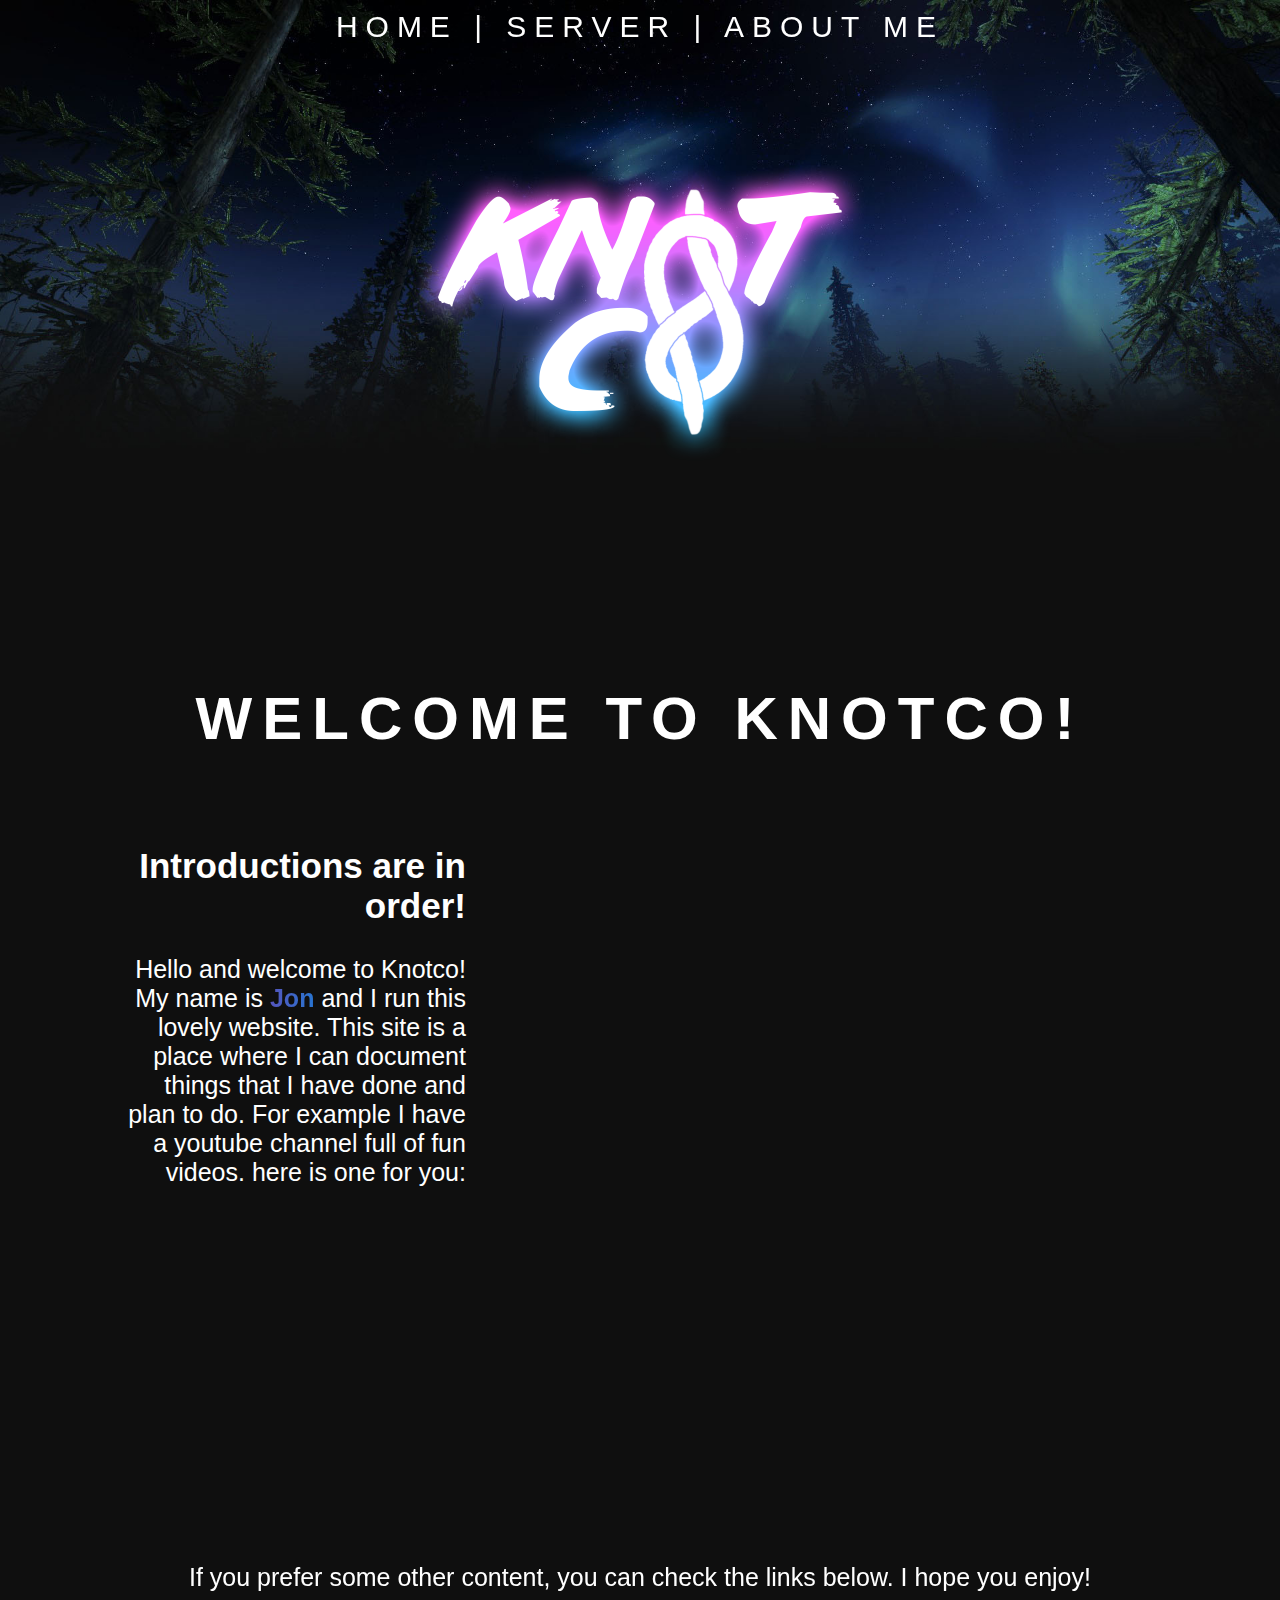
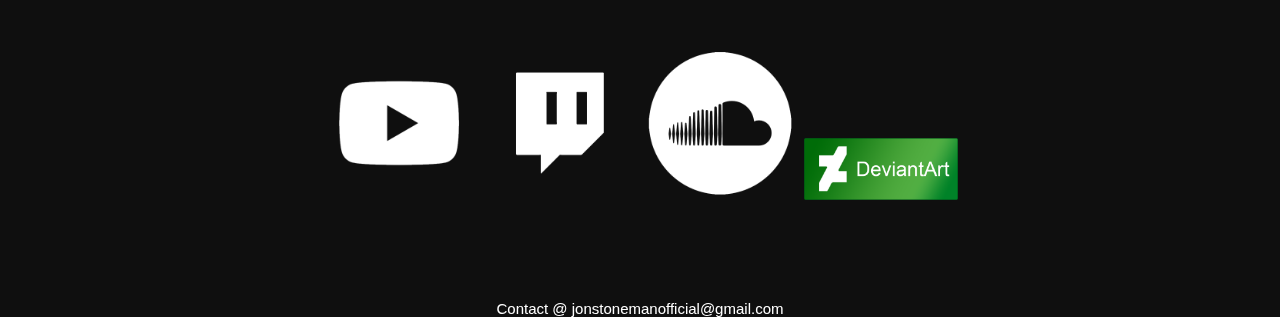
<file: index.html>
<!DOCTYPE html>
<html lang="en">
<head>
    <meta charset="UTF-8">
    <meta name="viewport" content="width=device-width, initial-scale=1.0">
    <meta http-equiv="X-UA-Compatible" content="ie=edge">
    <link rel="stylesheet" type="text/css" href="style.css">
    <title>Knotco</title>
</head>
<body>
    <nav>
        <a href="https://www.knotco.net" id="nav">Home</a> |
        <a href="server.html" id="nav"> Server</a> |
        <a href="about.html" id="nav"> About Me</a>
    </nav>
    <header id="main">
        <img src="images/knotco.png" id="logo">
    </header>
    <main>
        <h1>Welcome to Knotco!</h1>
        <!-- Introduction -->
        <div id="block">
            <div class="thirdLeft">
                <h2>Introductions are in order!</h2>
                Hello and welcome to Knotco! My name is <b class="rainbow"> Jon </b>and I run this lovely website. This site is a place where I can document things that I have done and plan to do. For example I have a youtube channel full of fun videos. here is one for you:
            </div>
            <br>
            <div class="twordRight">
            <iframe id="video" src="https://www.youtube.com/embed/nZezcGQrD9E" title="YouTube video player" frameborder="0" allow="accelerometer; autoplay; clipboard-write; encrypted-media; gyroscope; picture-in-picture" allowfullscreen></iframe>
            </div>
            <div class="clearfloat"></div>
            <br>
        </div>
        <br>
        <!-- Social Links -->
        <div id="block">
            <div id="center">
                <p>
                    If you prefer some other content, you can check the links below. I hope you enjoy!
                </p>
                <br>
                <a href="https://www.youtube.com/channel/UCQWCQuuWdGOW4nRGpt8PP8A">
                    <img src="images/youtube.png" id="social">
                </a>
                <a href="https://www.twitch.tv/thecosmoknot">
                    <img src="images/twitch.png" id="social">
                </a>
                <a href="https://soundcloud.com/jon-stoneman">
                    <img src="images/soundcloud.png" id="social">
                </a>
                <a href="https://www.deviantart.com/knoticalcosmo/">
                    <img src="images/deviant.png" id="social">
                </a>
                <br><br><br>
            </div>
        </div>
        <br>
    </main>
    <br>
    <footer>
        Contact @ jonstonemanofficial@gmail.com
    </footer>
</body>
</html>
</file>
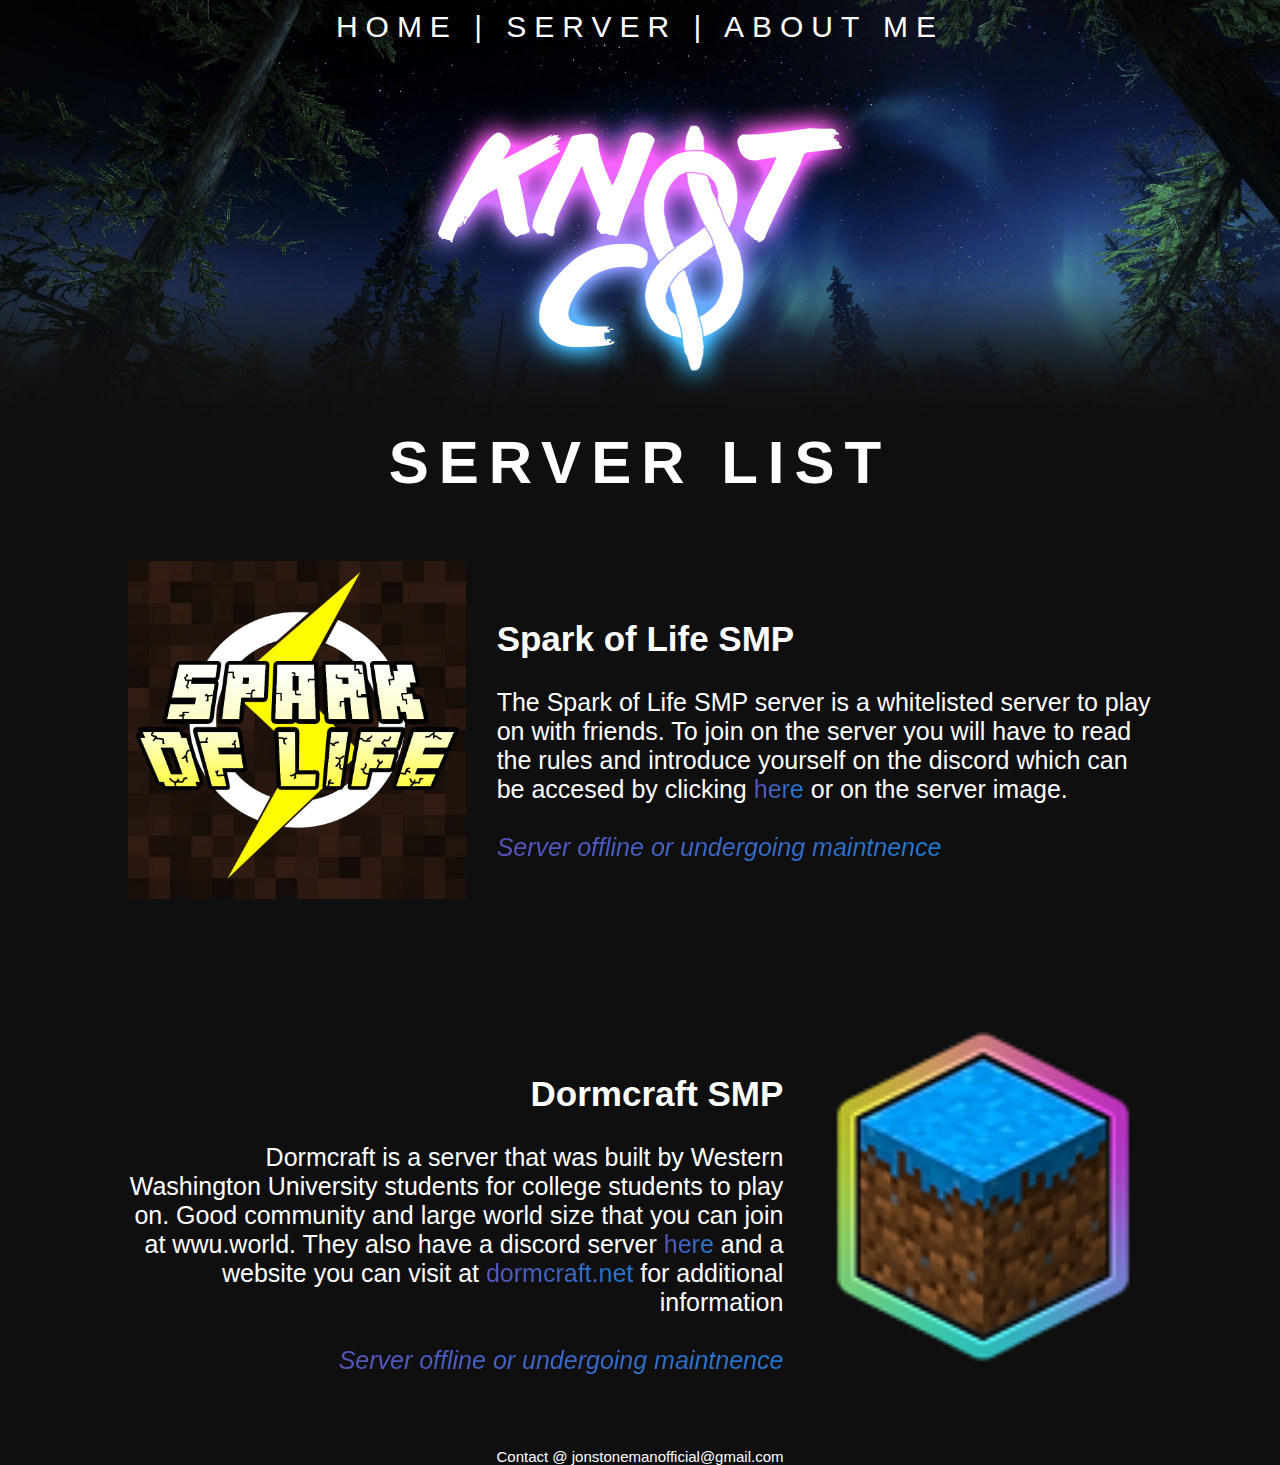
<file: server/index.html>
<!DOCTYPE html>
<html lang="en">
<head>
    <meta charset="UTF-8">
    <meta name="viewport" content="width=device-width, initial-scale=1.0">
    <meta http-equiv="X-UA-Compatible" content="ie=edge">
    <link rel="stylesheet" type="text/css" href="../style.css">
    <title>Knotco | Servers</title>
</head>
<body>
    <nav>
        <a href="https://www.knotco.net" id="nav">Home</a> |
        <a href="https://www.knotco.net/server" id="nav"> Server</a> |
        <a href="https://www.knotco.net/about" id="nav"> About Me</a>
    </nav>
    <header>
        <img src="../images/knotco.png" id="logo">
    </header>
    <main>
        <h1>Server List</h1>
        <!-- Script for playercount -->
        <script>
            fetch('https://api.mcstatus.io/v2/status/java/sparksmp.us')
            .then(response => response.json())
            .then(data => handleServerStatus(data,"status"));

            fetch('https://api.mcstatus.io/v2/status/java/wwu.world')
            .then(response => response.json())
            .then(data => handleServerStatus(data,"status2"));
    
            function handleServerStatus(data,id){
                if(data.status=='error'){
                    console.log(data.error);
                    return false;
                }
                else if(data.players.online == 1){
                const playerCounter = document.getElementById(id);
                playerCounter.innerHTML = data.players.online + " player online out of " + data.players.max + "<br>" + "Running " + data.version.name_clean;}
                else{
                const playerCounter = document.getElementById(id);
                playerCounter.innerHTML = data.players.online + " players online out of " + data.players.max + "<br>" + "Running " + data.version.name_clean;}
            } 
        </script>
        <!-- Sparksmp -->
        <div id="block">
            <div class="thirdLeft">
                <a href="https://discord.gg/3CzFdjxmAs">
                    <img src="../images/DiscordServer.png" alt="discord logo" >
                </a>
            </div>
            <br>
            <div class="twordRight">
                <h2>Spark of Life SMP</h2>
                The Spark of Life SMP server is a whitelisted server to play on with friends. To join on the server you will have to read the rules and introduce yourself on the discord which can be accesed by clicking <a href="https://discord.gg/3CzFdjxmAs" class="rainbow">here</a> or on the server image. <br>
                <i class="rainbow"><br>
                <span id="status">Server offline or undergoing maintnence</span></i>                
            </div>
            <div class="clearfloat"></div>
            <br>
        </div>
        <br>

        <!-- dormcraft -->
        <div id="block">
            <div class="thirdRight">
                <a href="https://discord.gg/qs3xU9TXHf">
                    <img src="../images/dormcraft.webp" alt="discord logo" >
                </a>
            </div>
            <br>
            <div class="twordLeft">
                <h2>Dormcraft SMP</h2>
                Dormcraft is a server that was built by Western Washington University students for college students to play on. Good community and large world size that you can join at wwu.world. They also have a discord server <a href="https://discord.gg/qs3xU9TXHf" class="rainbow">here</a> and a website you can visit at <a href="https://dormcraft.net" class="rainbow">dormcraft.net</a> for additional information<br>
                <i class="rainbow"><br>
                <span id="status2">Server offline or undergoing maintnence</span></i>
                
            </div>
            <div class="clearfloat"></div>
            <br>
        </div>
        <br>

    </main>
    <br>
    <footer>
        Contact @ jonstonemanofficial@gmail.com
    </footer>
</body>
</html>
</file>
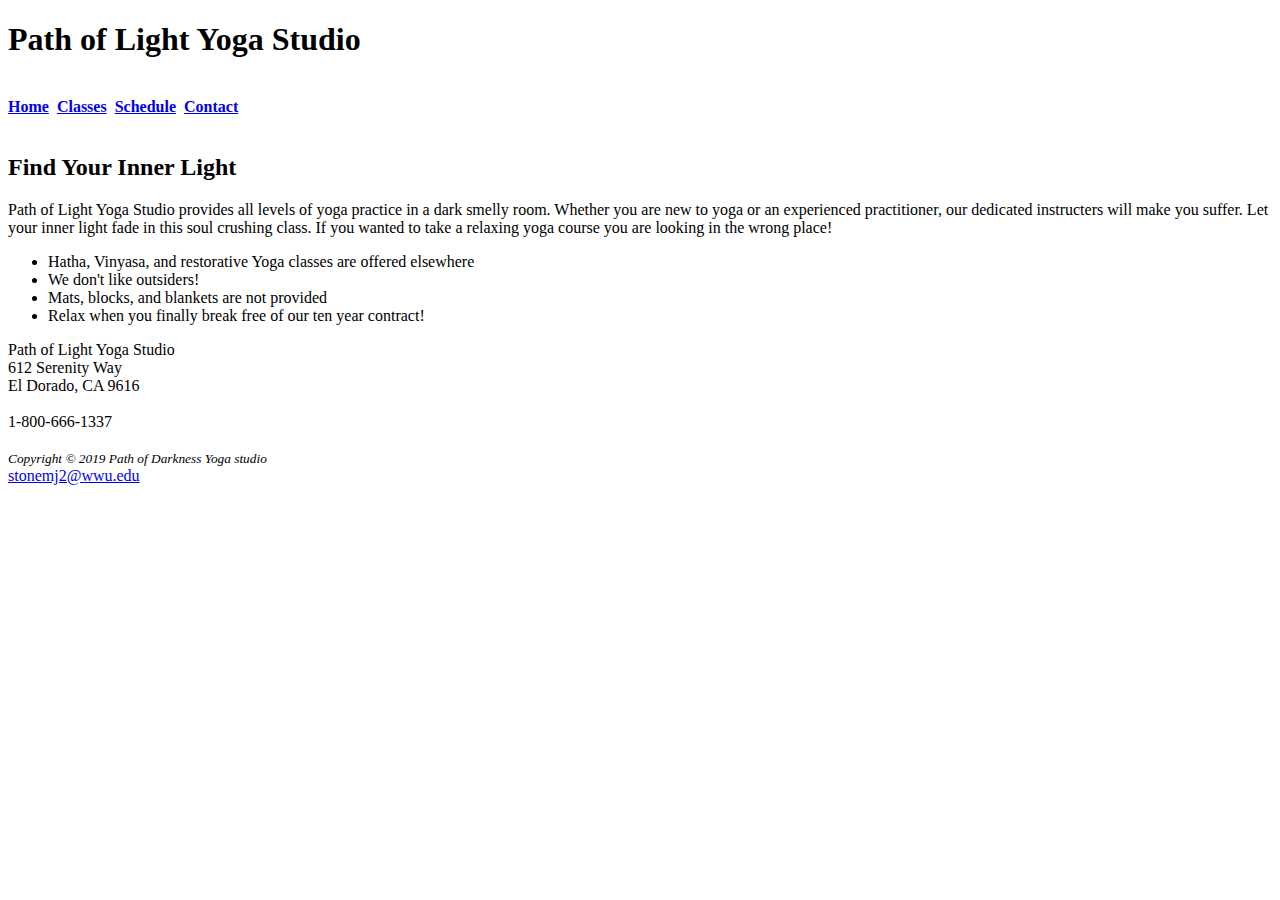
<file: SecretLabs/Lab1/index.html>
<!DOCTYPE html>
<html lang="en">
<head>
    <meta charset="UTF-8">
    <meta name="viewport" content="width=device-width, initial-scale=1.0">
    <meta http-equiv="X-UA-Compatible" content="ie=edge">
    <title>Path of Light Yoga Studio</title>
</head>
<body>
    <header>
        <h1>Path of Light Yoga Studio</h1>
    </header>
    <br>
    <!--Navigation does have links to schedule and contact pages even though they were not required for lab-->
    <nav>
        <b>
            <a href="index.html">Home</a>&nbsp;
            <a href="classes.html">Classes</a>&nbsp;
            <a href="schedule.html">Schedule</a>&nbsp;
            <a href="contact.html">Contact</a>
        </b>
    </nav>
    <!--there are breaks between each section so that all the information can -->
    <br>
    <main>
        <!--heading 2 is used to differentiate from the main title-->
        <h2>Find Your Inner Light</h2>
        <p>
            Path of Light Yoga Studio provides all levels of yoga practice in a dark smelly room. Whether you are new to yoga or an experienced practitioner, our dedicated instructers will make you suffer. Let your inner light fade in this soul crushing class. If you wanted to take a relaxing yoga course you are looking in the wrong place!
        </p>
        <!--This website might be satirical in nature-->
        <!--the unordered list creates a lovely little bullet point list-->
        <ul>
            <li>Hatha, Vinyasa, and restorative Yoga classes are offered elsewhere</li>
            <li>We don't like outsiders!</li>
            <li>Mats, blocks, and blankets are not provided</li>
            <li>Relax when you finally break free of our ten year contract!</li>
        </ul>
        <!--due to the nature of list tags, like headings and paragraph tags, create a natural break before and after the tag-->
        Path of Light Yoga Studio
        <br>
        612 Serenity Way
        <br>
        El Dorado, CA 9616
        <br>
        <br>
        1-800-666-1337
    </main>
    <br>
    <!--the footer contains a special charactor and an email link-->
    <footer>
            <small><i>Copyright &copy; 2019 Path of Darkness Yoga studio</i></small><br>
            <a href="mailto:stonemj2@wwu.edu">stonemj2@wwu.edu</a>
    </footer>
</body>
</html>
</file>
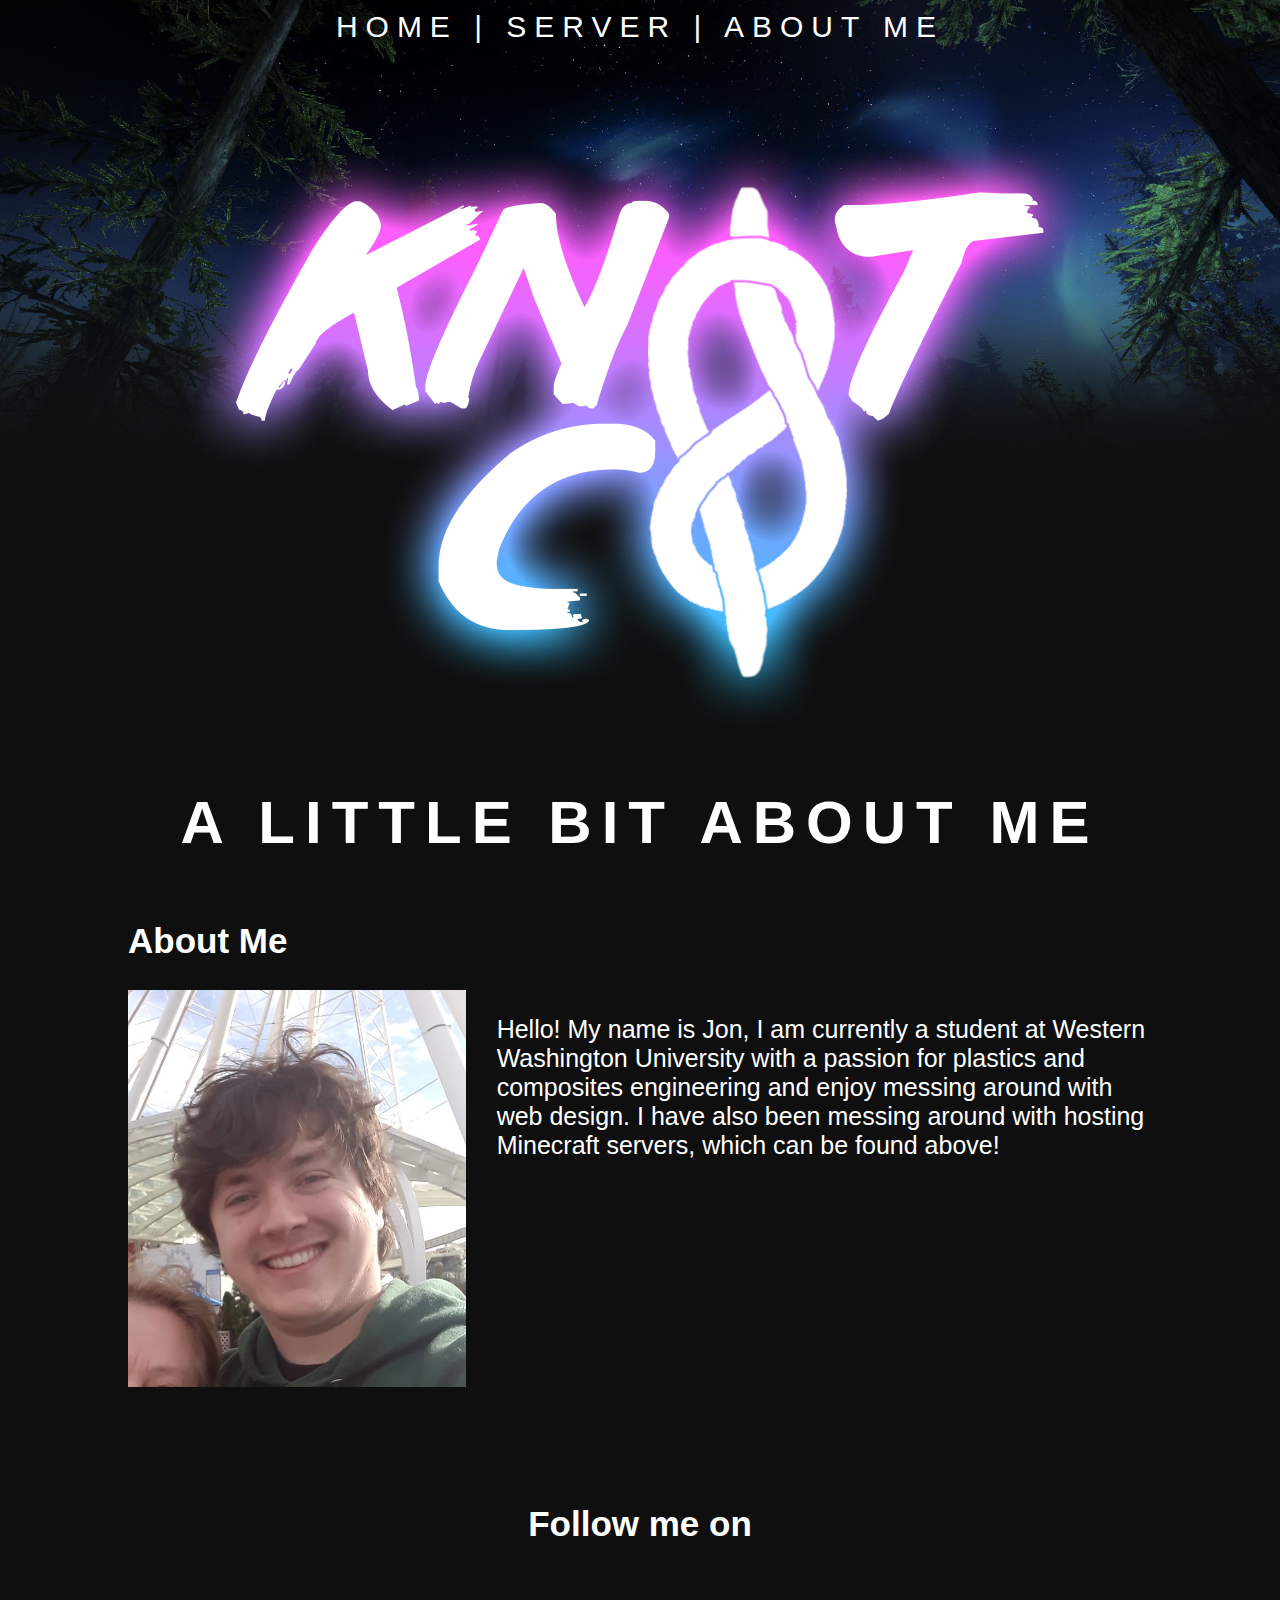
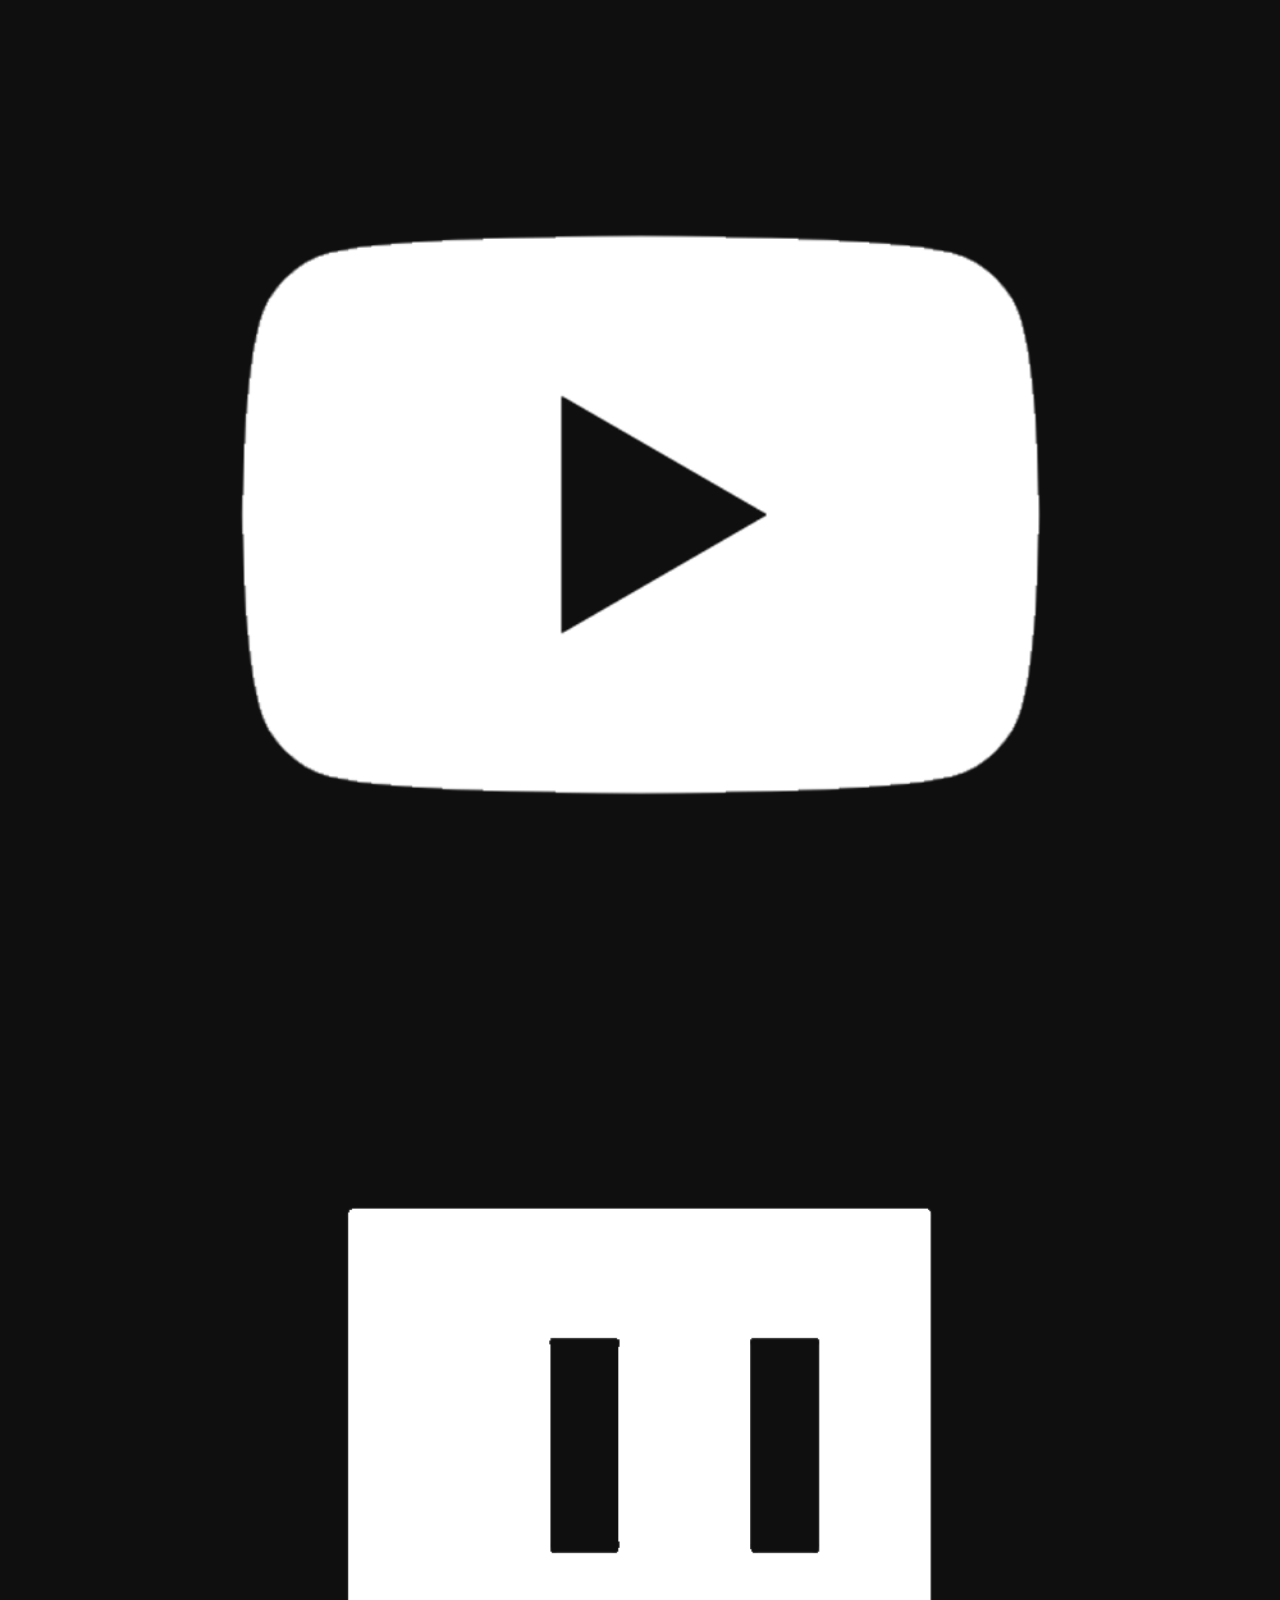
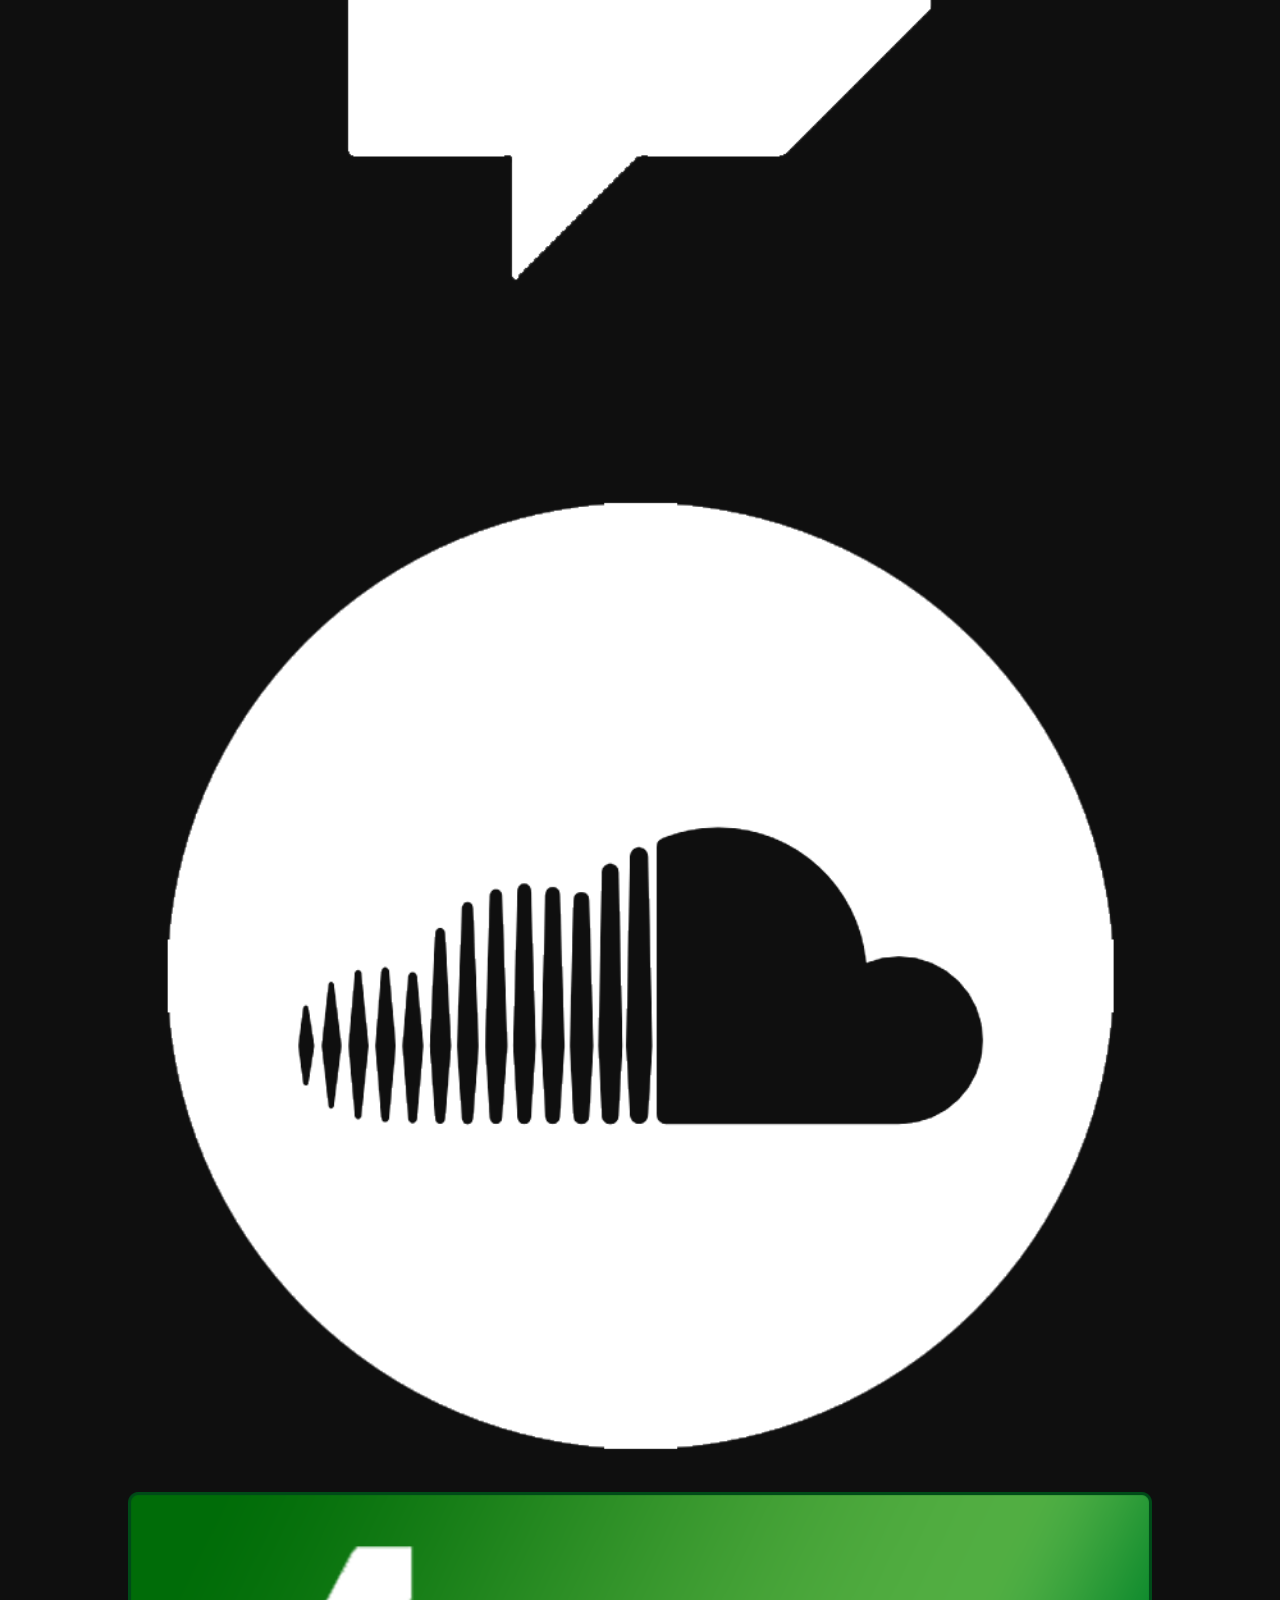
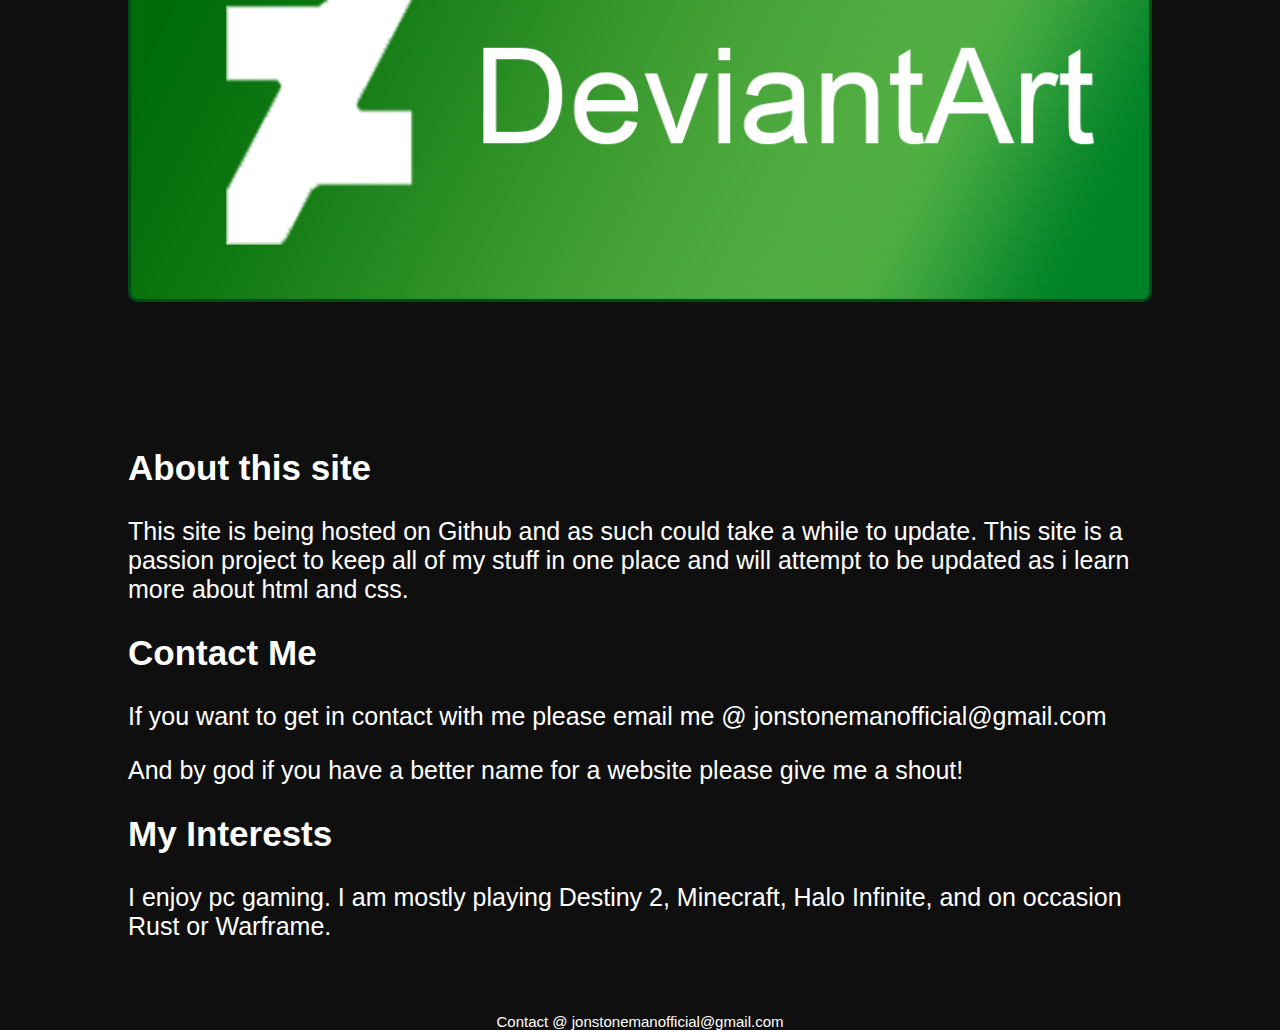
<file: about.html>
<!DOCTYPE html>
<html lang="en">
<head>
    <meta charset="UTF-8">
    <meta name="viewport" content="width=device-width, initial-scale=1.0">
    <meta http-equiv="X-UA-Compatible" content="ie=edge">
    <link rel="stylesheet" type="text/css" href="style.css">
    <title>Knotco</title>
</head>
<body>
    <nav>
        <a href="https://www.knotco.net" id="nav">Home</a> |
        <a href="server.html" id="nav">Server</a> |
        <a href="about.html" id="nav">About Me</a>
    </nav>
    <header>
        <img src="images/knotco.png" height="50%" width="50%">
    </header>
    
    <h1>A little bit about me</h1>
    <main>
        <div id="block">
            <h2>About Me</h2>
            <div class="thirdLeft">
                <center>
                    <img src="images/me.jpg" alt="me" height="400px">
                </center>
            </div>
            <div class="twordRight">
                <p>Hello! My name is Jon, I am currently a student at Western Washington University with a passion for
                    plastics and composites engineering and enjoy messing around with web design. I have also been messing around with hosting Minecraft servers, which can be found above!</p>
            </div>
            <div class="clearfloat"></div>
            <br>
        </div>
        <br>
        <div id="block">
            <center>
                <h2>Follow me on</h2><br>
                <a href="https://www.youtube.com/channel/UCQWCQuuWdGOW4nRGpt8PP8A">
                    <img src="images/youtube.png" height="15%" width="15%">
                </a>
                <a href="https://www.twitch.tv/thecosmoknot">
                    <img src="images/twitch.png" height="15%" width="15%">
                </a>
                <a href="https://soundcloud.com/jon-stoneman">
                    <img src="images/soundcloud.png" height="15%" width="15%">
                </a>
                <a href="https://www.deviantart.com/knoticalcosmo/">
                    <img src="images/deviant.png" height="15%" width="15%">
                </a>
                <br><br><br>
            </center>
        </div>
        <br>
        <div id="block">
            <div class="c3l">
                <h2>About this site</h2>
                <p>This site is being hosted on Github and as such could take a while to update. This site is a passion
                    project to keep all of my stuff in one place and will attempt to be updated as i learn more about
                    html
                    and css.</p>
            </div>
            <div class="c3l">
                <h2>Contact Me</h2>
                <p>If you want to get in contact with me please email me @ jonstonemanofficial@gmail.com</p>
                <p>And by god if you have a better name for a website please give me a shout!</p>
            </div>
            <div class="c3l">
                <h2>My Interests</h2>
                <p>I enjoy pc gaming. I am mostly playing Destiny 2, Minecraft, Halo Infinite, and on occasion Rust or Warframe.</p>
            </div>
            <div class="clearfloat"></div>
            <br>
        </div>
    </main>
    <br>
    <footer>
        Contact @ jonstonemanofficial@gmail.com
    </footer>
</body>
</html>
</file>
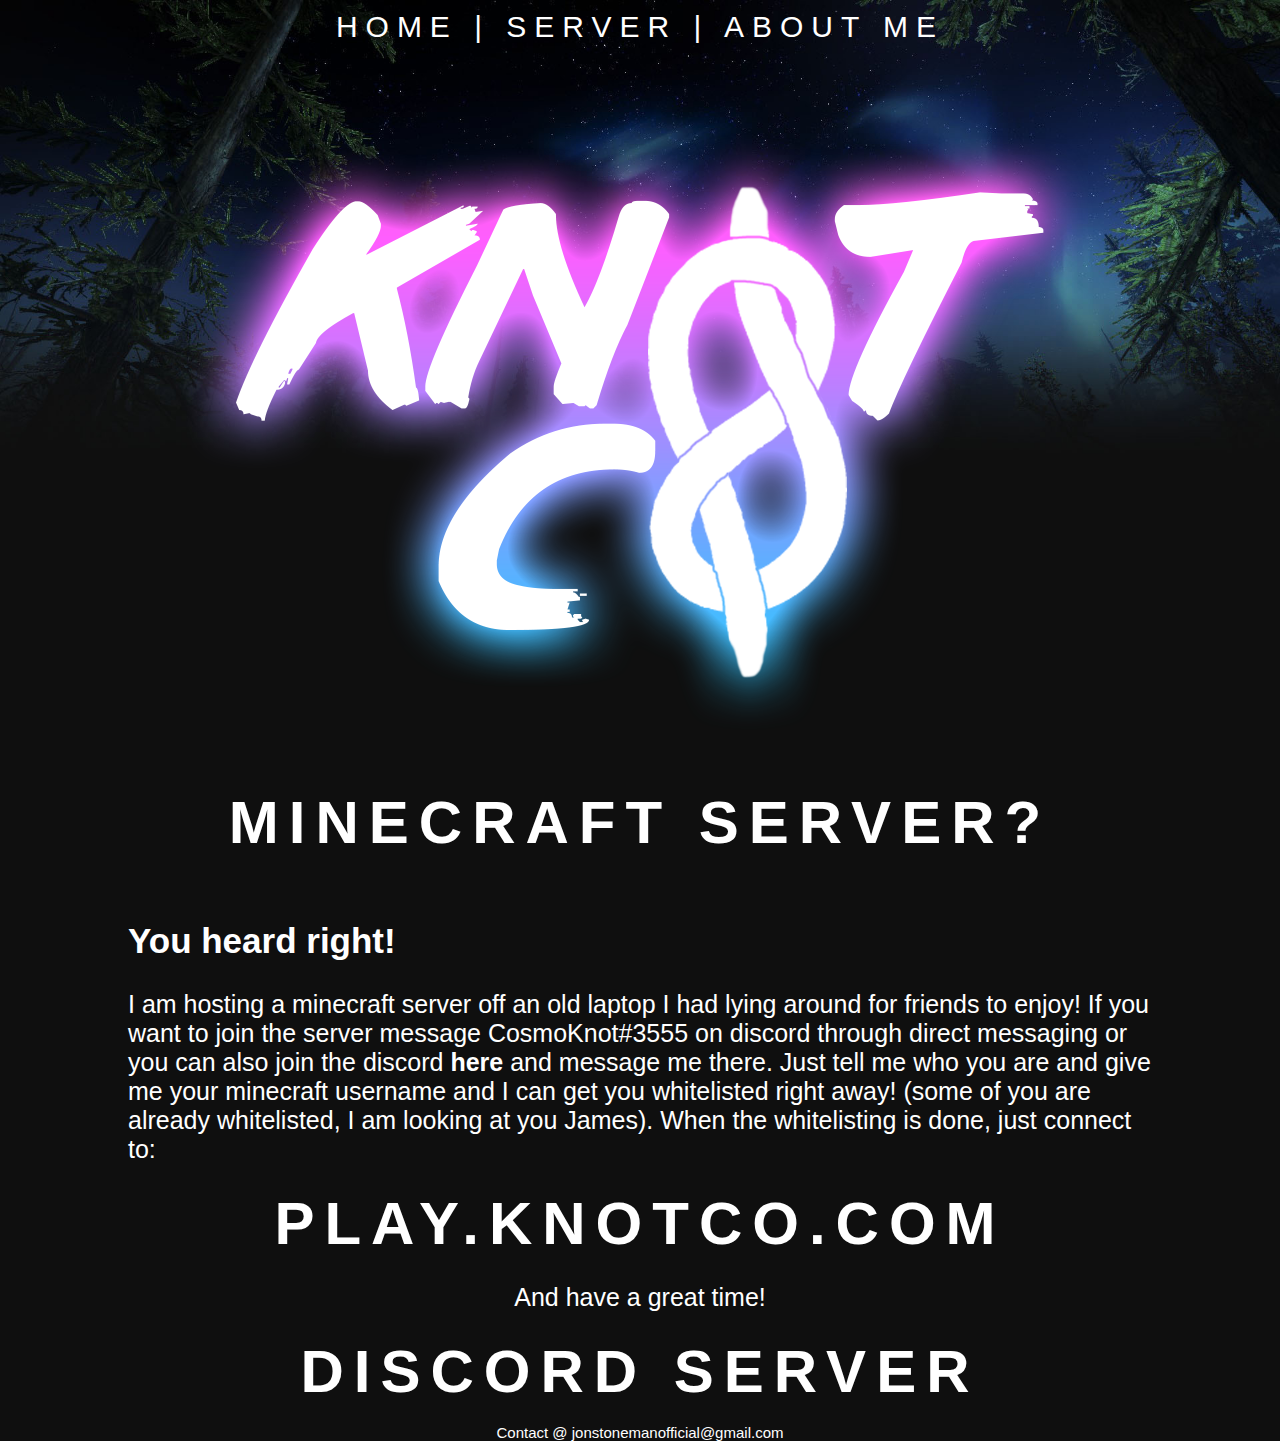
<file: server.html>
<!DOCTYPE html>
<html lang="en">
<head>
    <meta charset="UTF-8">
    <meta name="viewport" content="width=device-width, initial-scale=1.0">
    <meta http-equiv="X-UA-Compatible" content="ie=edge">
    <link rel="stylesheet" type="text/css" href="style.css">
    <title>Knotco</title>
</head>
<body>
    <nav>
        <a href="https://www.knotco.net" id="nav">Home</a> |
        <a href="server.html" id="nav">Server</a> |
        <a href="about.html" id="nav">About Me</a>
    </nav>
    <header>
        <img src="images/knotco.png" height="50%" width="50%">
    </header>
    
    <h1>Minecraft Server?</h1>
    <main>
        <div id="block">
            <h2>You heard right!</h2>
            <p>
                I am hosting a minecraft server off an old laptop I had lying around for friends to enjoy! If you want to join the server message CosmoKnot#3555 on discord through direct messaging or you can also join the discord <a class="link" href="https://discord.gg/3CzFdjxmAs">here</a> and message me there. Just tell me who you are and give me your minecraft username and I can get you whitelisted right away! (some of you are already whitelisted, I am looking at you James). When the whitelisting is done, just connect to:
            </p>
            <h1>play.knotco.com</h1>
            <center><p>And have a great time!</p>
            <h1><a class="link" href="https://discord.gg/3CzFdjxmAs">Discord Server</a></12></center>
    </main>
    <br>
    <footer>
        Contact @ jonstonemanofficial@gmail.com
    </footer>
</body>
</html>
</file>
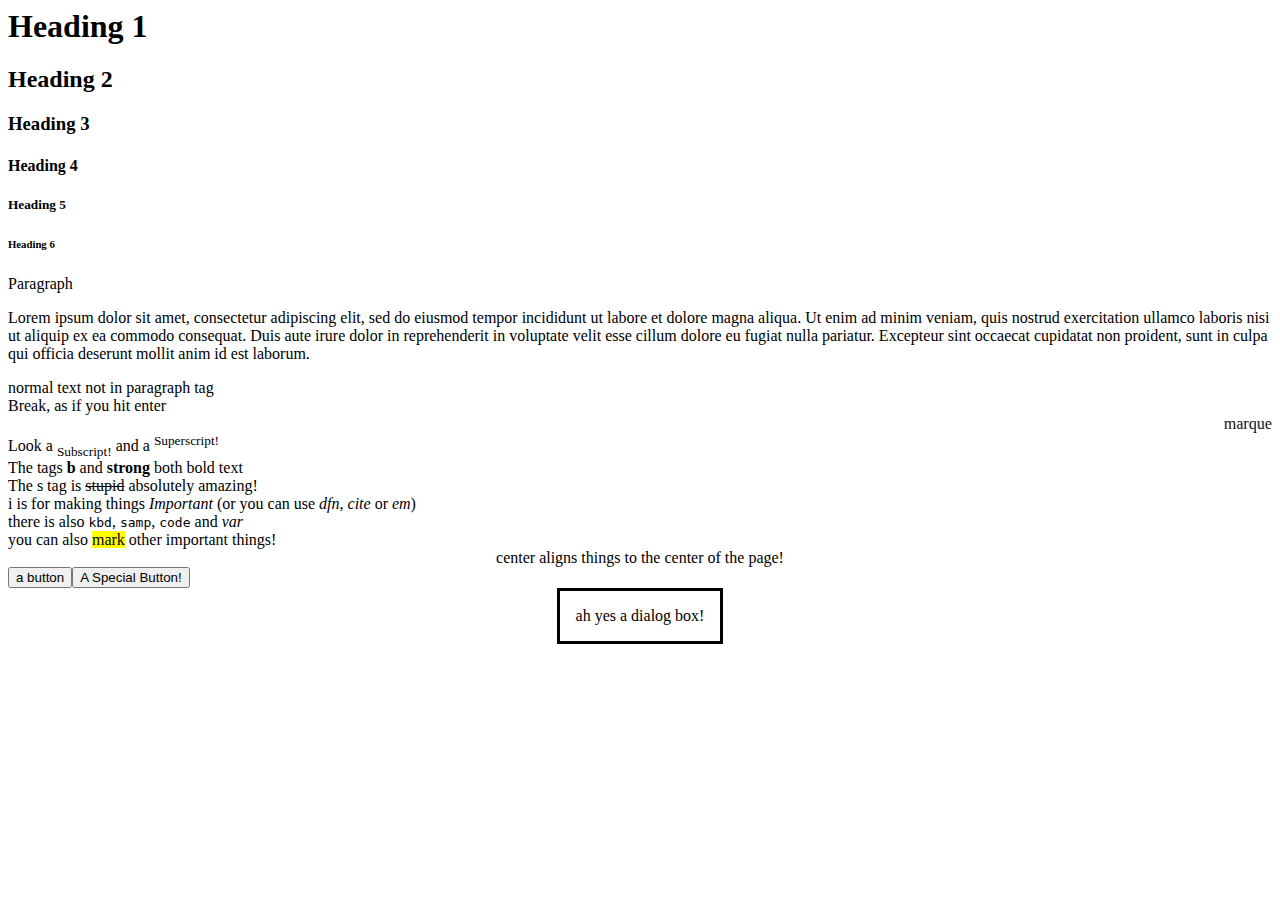
<file: misc/Basic.html>
<!DOCTYPE=html>
<!--Comment-->
<html>
    <head>
		<!--Title displays at top of screen-->
        <title>Title</title>
    </head>
    <body>
		<!--This is the meat of the content-->
        <h1>Heading 1</h1>
        <h2>Heading 2</h2>
        <h3>Heading 3</h3>
        <h4>Heading 4</h4>
        <h5>Heading 5</h5>
        <h6>Heading 6</h6>
		<p>Paragraph
		<p>Lorem ipsum dolor sit amet, consectetur adipiscing elit, sed do eiusmod tempor incididunt ut labore et dolore magna aliqua. Ut enim ad minim veniam, 
		quis nostrud exercitation ullamco laboris nisi ut aliquip ex ea commodo consequat. Duis aute irure dolor in reprehenderit in voluptate velit esse cillum dolore eu fugiat nulla pariatur. 
    Excepteur sint occaecat cupidatat non proident, sunt in culpa qui officia deserunt mollit anim id est laborum.</p>
    <!--the closing p tag adds in a space between it and the next line on a page-->
		normal text not in paragraph tag
		<br>Break, as if you hit enter
    <marquee>marquee, a moving text</marquee>
    <br>Look a <sub>Subscript!</sub> and a <sup>Superscript!</sup>
    <br>The tags <b>b</b> and <strong>strong</strong> both bold text
    <br>The s tag is <s>stupid</s> absolutely amazing!
    <br>i is for making things <i>Important</i> (or you can use <dfn>dfn</dfn>, <cite>cite</cite> or <em>em</em>)
    <br>there is also <kbd>kbd</kbd>, <samp>samp</samp>, <code>code</code> and <var>var</var>
    <br>you can also <mark>mark</mark> other important things!
    <center>center aligns things to the center of the page!</center>
    <button>a button</button><button type="button" onclick="alert('This is a popup!')">A Special Button!</button>
    <img>
    <dialog open>Dialog?</dialog>
    <br><dialog open>ah yes a dialog box!</dialog>
  </body>
</html>
</file>
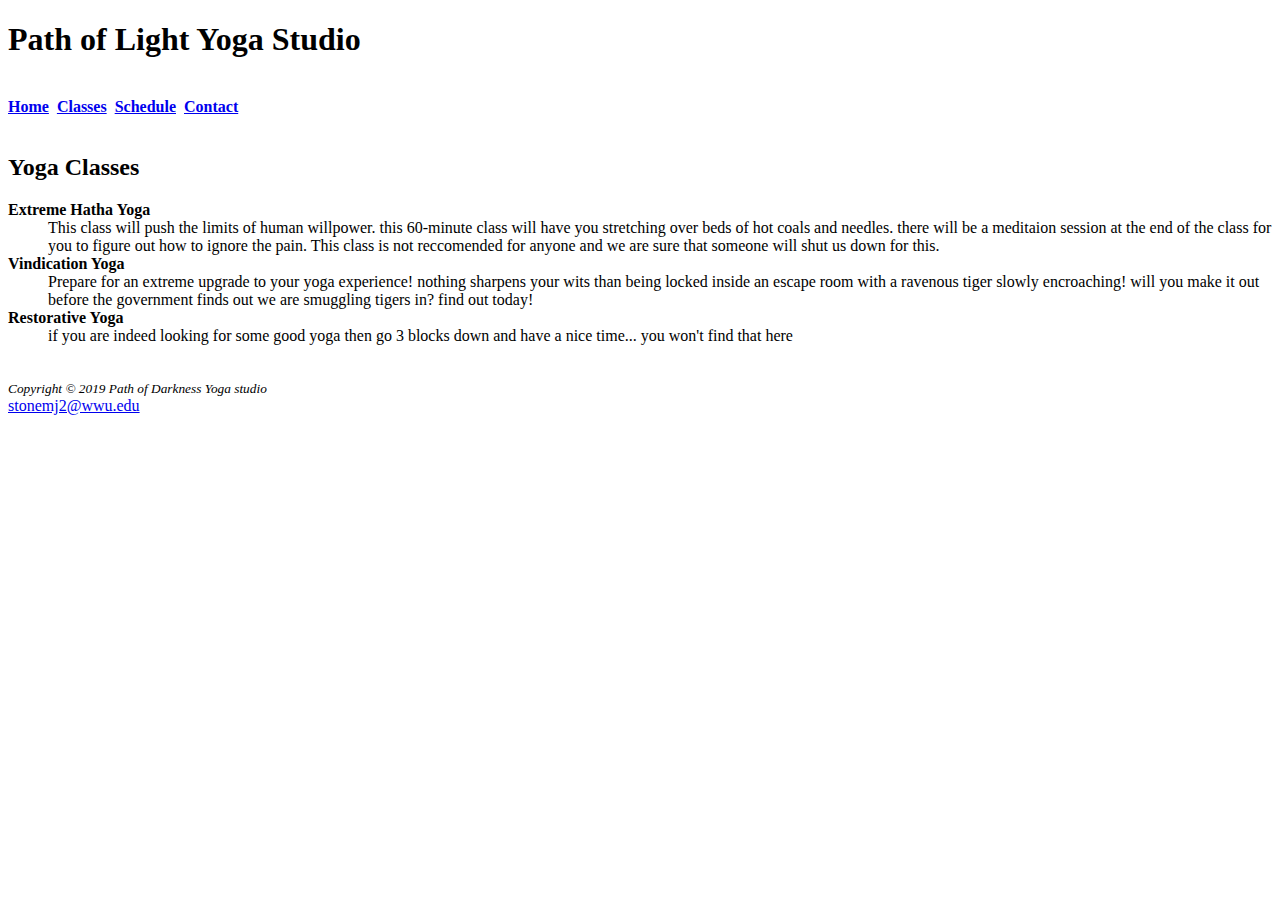
<file: SecretLabs/Lab1/classes.html>
<!DOCTYPE html>
<html lang="en">
<head>
    <meta charset="UTF-8">
    <meta name="viewport" content="width=device-width, initial-scale=1.0">
    <meta http-equiv="X-UA-Compatible" content="ie=edge">
    <title>Document</title>
</head>
<body>
    <header>
        <h1>Path of Light Yoga Studio</h1>
    </header>
    <br>
    <nav>
        <b>
            <a href="index.html">Home</a>&nbsp;
            <a href="classes.html">Classes</a>&nbsp;
            <a href="schedule.html">Schedule</a>&nbsp;
            <a href="contact.html">Contact</a>
        </b>
    </nav>
    <br>
    <main>
        <h2>Yoga Classes</h2>
        <!--This description list lists classes and their basic descriptions-->
        <dl>
            <dt><b>Extreme Hatha Yoga</b></dt>
            <dd>This class will push the limits of human willpower. this 60-minute class will have you stretching over beds of hot coals and needles. there will be a meditaion session at the end of the class for you to figure out how to ignore the pain. This class is not reccomended for anyone and we are sure that someone will shut us down for this.</dd>
            <dt><b>Vindication Yoga</b></dt>
            <dd>Prepare for an extreme upgrade to your yoga experience! nothing sharpens your wits than being locked inside an escape room with a ravenous tiger slowly encroaching! will you make it out before the government finds out we are smuggling tigers in? find out today!</dd>
            <dt><b>Restorative Yoga</b></dt>
            <dd>if you are indeed looking for some good yoga then go 3 blocks down and have a nice time... you won't find that here</dd>
        </dl>
    </main>
    <br>
    <footer>
            <small><i>Copyright &copy; 2019 Path of Darkness Yoga studio</i></small><br>
            <a href="mailto:stonemj2@wwu.edu">stonemj2@wwu.edu</a>
    </footer>
</body>
</html>
</file>
<file: style.css>
/* Author  : Jon Stoneman   */
/* Version : 1.0            */
/* Date    : October 16 2019*/
body
{
    padding: 0;
    margin: 0;
    background-image: url("images/bg.jpg");
    background-repeat: no-repeat;
    background-attachment: fixed;
    background-position: top;
    background-size: 100%;
    background-color: rgb(15, 15, 15);
    font-family: "Calibri", sans-serif;
}

#logo {
    width: 50%;
    height: 50%;
}

img
{
    width: 100%;
    height: auto;
}

header
{
    text-align: center;
    background-image: linear-gradient(rgba(1,250,60,0) 60%, rgb(15, 15, 15) 100%);
}

header#main
{
    text-align: center;
    padding-bottom: 15%;
    padding-top: 5%;
    background-image: linear-gradient(rgba(1,250,60,0) 60%, rgb(15, 15, 15) 100%);
}

h1
{
    color: white;
    font-size: 60px;
    letter-spacing: 10px;
    margin: 0;
    text-align: center;
    font-family: "Futura Md BT", sans-serif;
    text-transform: uppercase;
}

nav
{
    margin: auto;
    margin-top: 10px;
    margin-bottom: 20px;
    color: white;
    text-align: center;
    font-style: inherit;
    font-family: "Futura Md BT", sans-serif;
    letter-spacing: 8px;
    font-size: 30px;
    text-transform: uppercase;
    width: 80%;
}

a
{
    color: white;
    text-decoration: none;
}

#nav
{
    width: 30%;
    text-align: center;
}

.rainbow
{
    -webkit-text-fill-color: transparent;
    -webkit-background-clip: text;
    -moz-background-clip:text;
    background-image: url("images/GradientBar.svg");
    background-clip: text;
    background-size: 100%;
}

#social
{
    width: 15%;
    height: 15%;
    text-align: center;
}

#center
{
    width: 100%;
    text-align: center;
}

#video
{
    width: 90%;
    height: 600px;
}

.link
{
    font-weight: bold;
}

main
{
    width:100%;
    margin-right: auto;
    margin-left: auto;
    background-color: rgb(15, 15, 15);
}

#block
{
    width: 80%;
    background-color: rgb(15, 15, 15);
    color:white;
    font-size: 25px;
    /* text-indent: 20px; */
    margin: auto;
    margin-top: 5%;
    text-align: left;
}

p
{
    margin-left:auto;
    margin-right:auto;
}

h2
{
    margin-left:auto;
    margin-right:auto;
    color:white;
    font-size: 35px;
}

h3
{
    color:white;
    font-size: 30px;
    text-shadow: 5px 3px 3px lightgray;
    text-align: center;
}

footer
{
    color:white;
    text-align: center;
    font-size: 15px;
}
@media (min-width: 700px) {
    #nav:hover
    {
        -webkit-text-fill-color: transparent;
        -webkit-background-clip: text;
        -moz-background-clip:text;
        background-image: url("images/GradientBar.svg");
        background-clip: text;
        background-size: 100%;
    }

    .halfLeft{
        width: 49%;
        float: left;
        margin: auto;
        margin-right: 1%;
        text-align: right;
    }

    .halfRight{
        width: 49%;
        float: right;
        margin: auto;
        margin-left: 1%;
        text-align: left;
    }

    .thirdLeft{
        width: 33%;
        float: left;
        margin: auto;
        margin-right: 1%;
        text-align: right;
    }

    .thirdMid{
        width: 32%;
        float: left;
        margin: 34%;
        text-align: center;
    }

    .thirdRight{
        width: 33%;
        float: right;
        margin: auto;
        margin-left: 1%;
        text-align: left;
    }

    .twordRight{
        width: 64%;
        float: right;
        margin: auto;
        margin-left: 2%;
        text-align: left;
    }

    .twordLeft{
        width: 64%;
        float: left;
        margin: auto;
        margin-right: 2%;
        text-align: right;
    }

    .clearfloat
    {
        clear: both;
    }
}
@media (max-width: 700px) {
    
    .halfLeft{
        width: 100%;
        text-align: center;
    }

    .halfRight{
        width: 100%;
        text-align: center;
    }

    .thirdLeft{
        width: 100%;
        text-align: center;
    }

    .thirdMid{
        width: 100%;
        text-align: center;
    }

    .thirdRight{
        width: 100%;
        text-align: center;
    }

    .twordRight{
        width: 100%;
        text-align: center;
    }

    .twordLeft{
        width: 100%;
        text-align: center;
    }

    #logo {
        width: 100%;
        height: 100%;
    }

    nav
    {
        margin: 0%;
        padding: 25px 0 25px 0;
        width: 100%;
        font-size: 10px;
        background-image: url("images/GradientBar.svg");
        background-size: 100%;
    }

    #nav
    {
        border-radius: 30%;
        font-size: 10px;
        padding: 20px 2% 20px 2%;
        margin: auto;
    }

    #social
    {
        width: 40%;
        height: 40%;
    }
    #video
    {
        height: 200px;
    }
    h1{
        font-size: 40px;
    }
}
</file>
